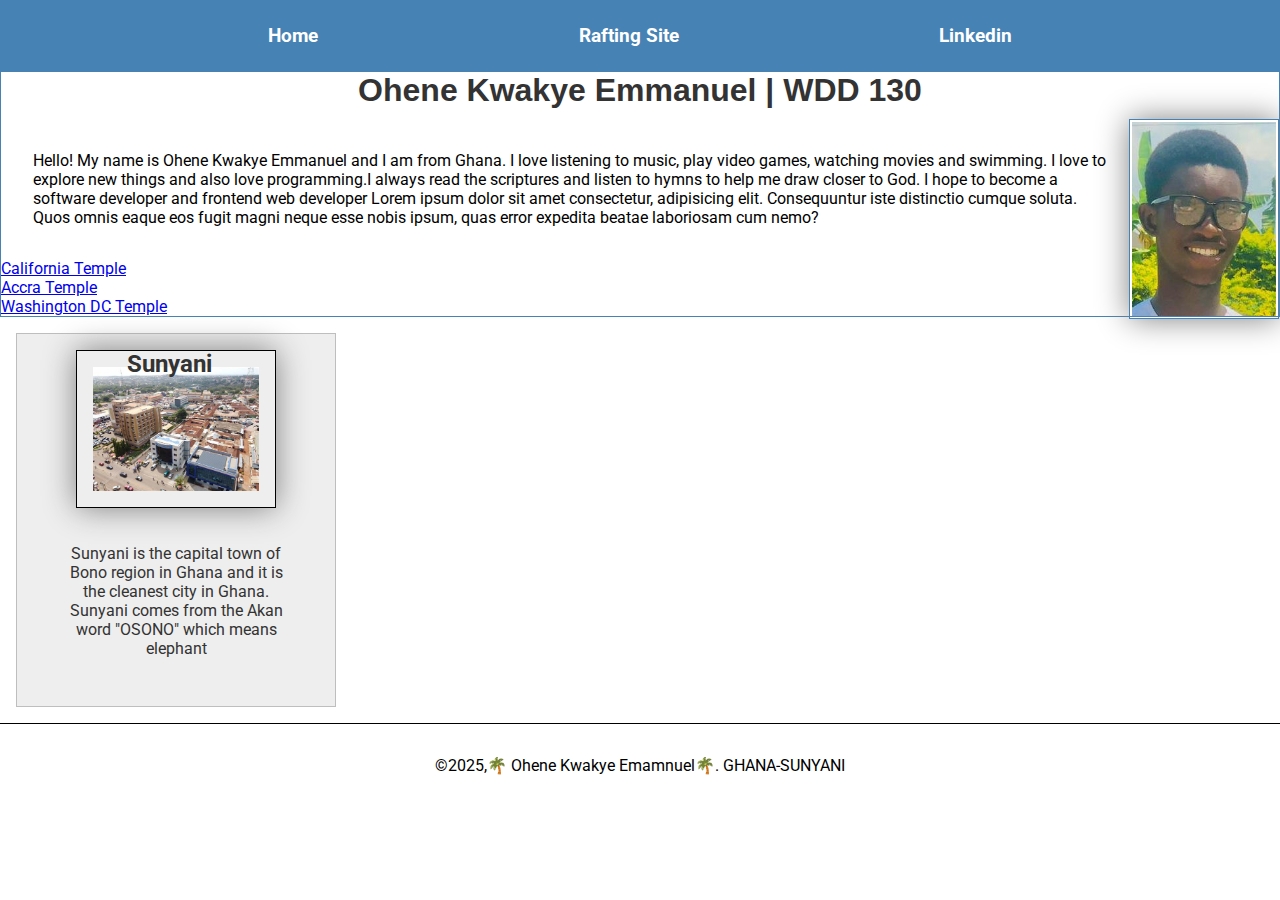
<file: index.html>
<!--28 Januay 2025-->
<!DOCTYPE html>
<html lang="en-US">
    <head>
        <meta charset="utf-8">
        <meta name="viewport" content="width=device-width,initial-scale=1.0">
        <title>Ohene Kwakye Emmanuel | WDD 130</title>
        <meta name="description" content="Ohene Emmanuel's BYU-Idaho WDD 130 Course home page ">
        <meta name="author" content="Ohene Kwakye Emamnuel">
        <link rel="stylesheet" href="styles/styles.css">
        <link rel="preconnect" href="https://fonts.googleapis.com">
        <link rel="preconnect" href="https://fonts.gstatic.com" crossorigin>
        <link href="https://fonts.googleapis.com/css2?family=Roboto:ital,wght@0,100..900;1,100..900&display=swap" rel="stylesheet">
    </head>
    <body>
        <header>
            <nav>
                <a href="#">Home</a>
                <a href="wwr/about.html">Rafting Site</a>
                <a href="https://www.linkedin.com/">Linkedin</a>
            </nav>
        </header>
        <main>
            <div class="grid">

            
                <h1>Ohene Kwakye Emmanuel | WDD 130</h1>
                <img src="images/profile1.jpg" alt="Hello my name is Ohene Kwakye Emmanuel" width="200">
                <p>Hello! My name is Ohene Kwakye Emmanuel and I am from Ghana. I love listening to music,
                play video games, watching  movies and swimming. 
            
                I love to explore new things and also love programming.I always read the scriptures and listen 
                to hymns to help me draw closer to God. 

                I hope to become a software developer and frontend web developer
            
                Lorem ipsum dolor sit amet consectetur, adipisicing elit. Consequuntur iste distinctio cumque soluta. Quos omnis eaque eos fugit magni neque esse nobis ipsum, quas error expedita beatae laboriosam cum nemo?
            </p> 
            </div>
            
            
        
        <ul class="box indent">
            <li><a href="https://newsroom.churchofjesuschrist.org/media/orig/Oakland-California-Temple1b.jpg" target="_blank">California Temple</a></li>
            <li><a href="https://www.churchofjesuschrist.org/imgs/7cf8e8b9e5a5a1f379d4e2c9bc2166f9c6007aca/full/640%2C/0/default" target="_blank">Accra Temple</a></li>
            <li><a href="https://churchofjesuschrist.org/imgs/9bbc2a18ee4b11eb90efeeeeac1e68824aabff60/full/640%2C/0/default" target="_blank">Washington DC Temple</a></li>
        </ul>
    
        
        </main>
        <div class="grid">
            <aside class="box">
                <h2>Sunyani</h2>
                <img src="images/sunyani.jpg" alt="Sunyani landscape">
                <p> Sunyani is the capital town of Bono region in Ghana and it is the cleanest city in Ghana.
                    Sunyani comes from the Akan word  "OSONO" which means elephant 
                </p>
        

               
            </aside>
        </div>    
        <footer>
            <p>&copy;2025,🌴 Ohene Kwakye Emamnuel🌴. GHANA-SUNYANI  </p>
            
        </footer>
    </body>
<!--28 January 2025 -->
</html>
</file>
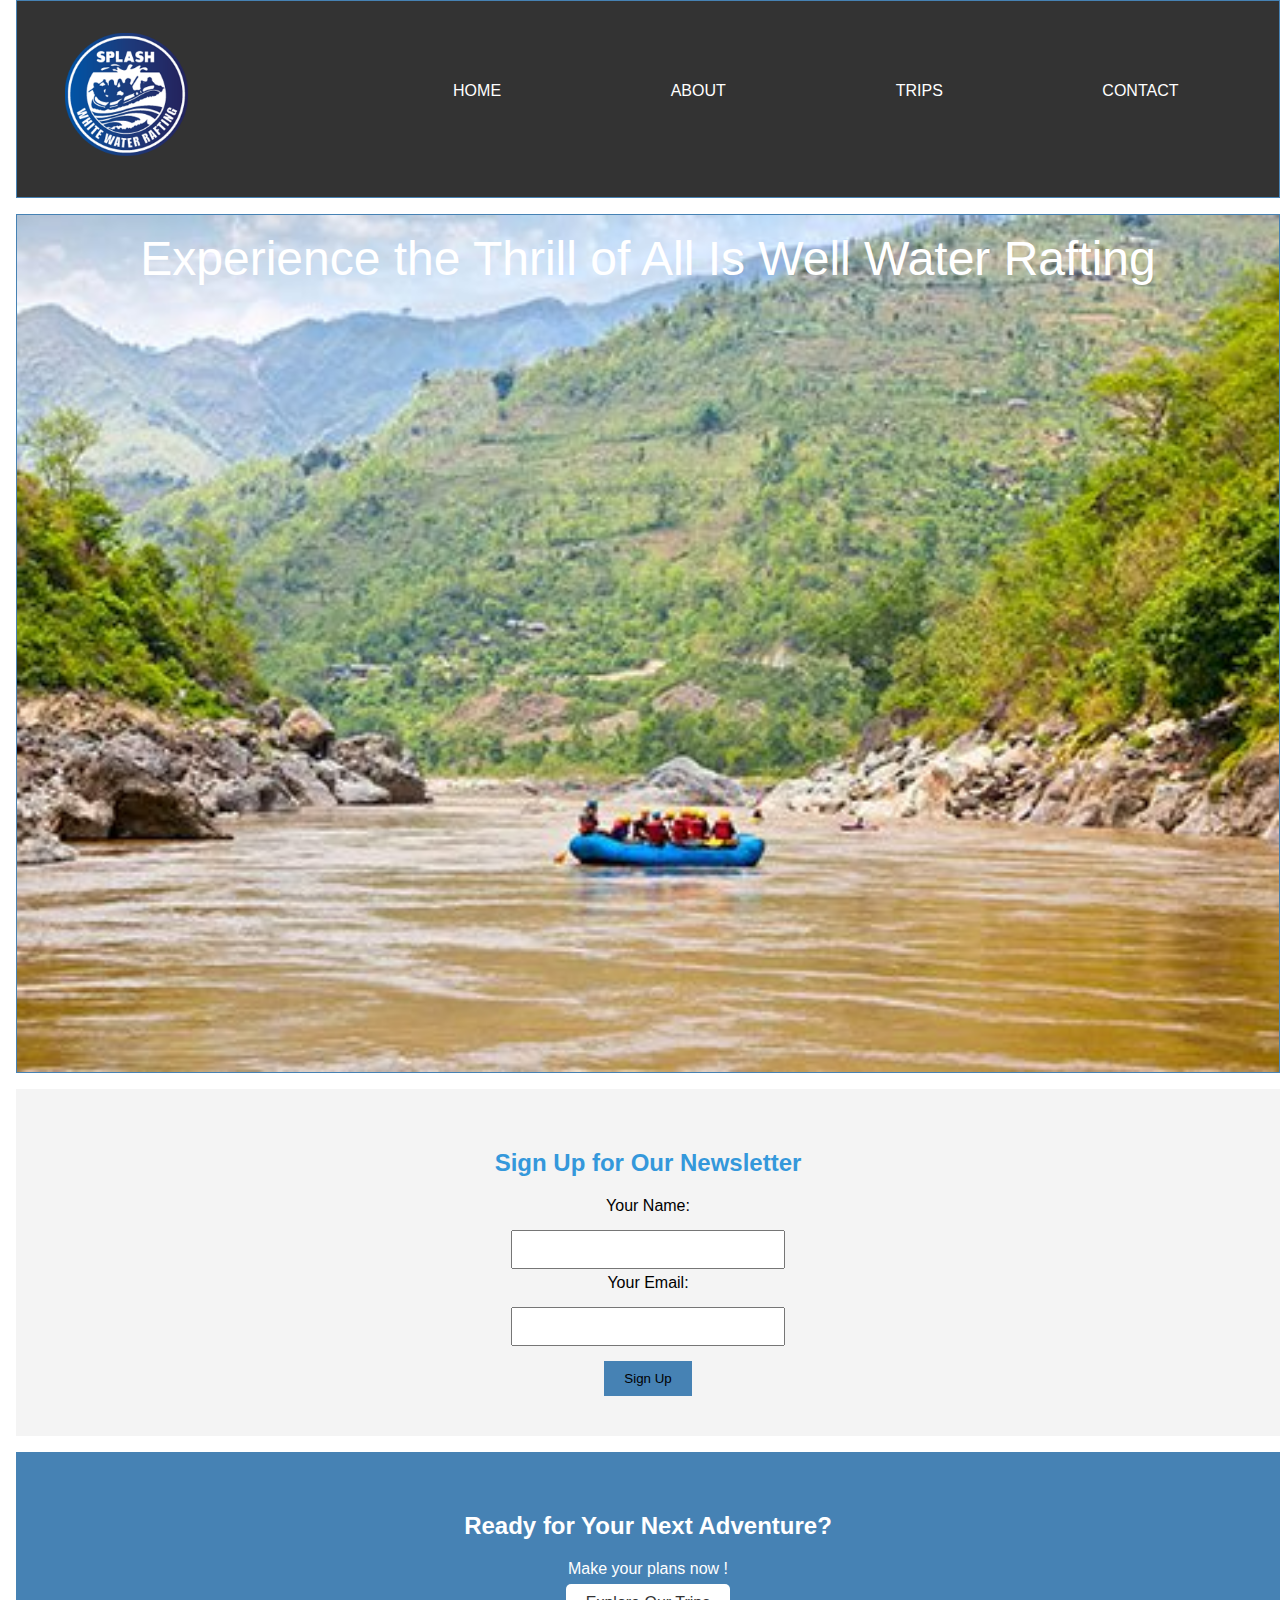
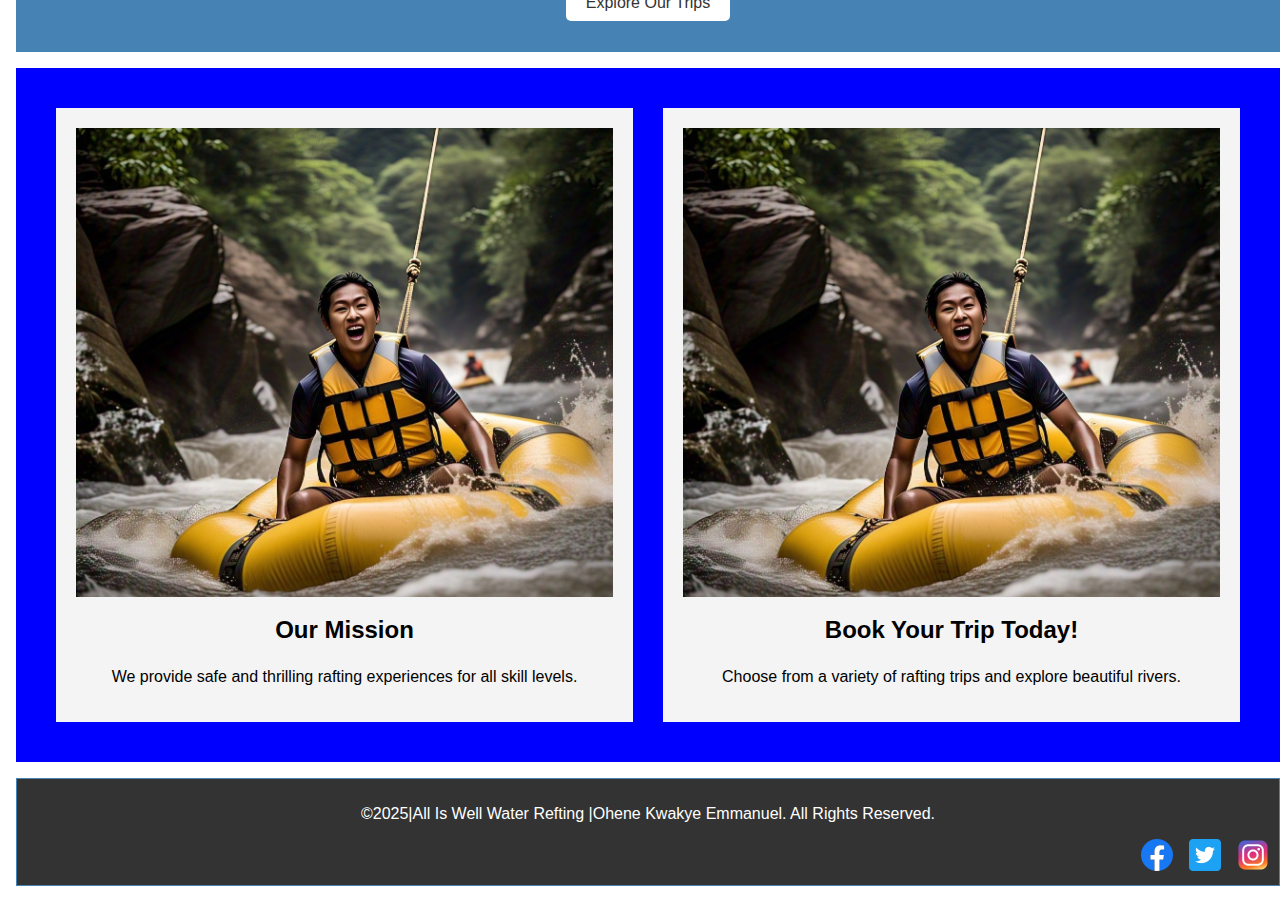
<file: wwr/index.html>
<!DOCTYPE html>
<!DOCTYPE html>
<html lang="en-US">
<head>
    <meta charset="UTF-8">
    <meta name="viewport" content="width=device-width, initial-scale=1.0">
    <title>All Is Well Water Rafting</title>
    <meta name="description" content="Ask any question or contact the manager for more">
    <meta name="author" content="Ohene Emmanuel Kwakye">
    <link rel="preconnect" href="https://fonts.googleapis.com">
    <link rel="preconnect" href="https://fonts.gstatic.com" crossorigin>
    <link href="https://fonts.googleapis.com/css2?family=Roboto:ital,wght@0,100..900;1,100..900&display=swap" rel="stylesheet">
    <link rel="stylesheet" href="styles/rafting.css">
</head>
<body>
    <header>
        <img src="images/water-splash.png" alt="logo">
        <nav>
            <a href="about.html">HOME</a> 
            <a href="about.html">ABOUT</a>
            <a href="trips.html">TRIPS</a>
            <a href="contact.html">CONTACT</a>
        </nav>

    </header>

    <!-- Hero Section with Full-Width Image and Heading -->
    <section class="hero">
        <img src="images/raft2.jpg" alt="White Water Rafting" class="hero-img">
        <div class="hero-text">
            <h1>Experience the Thrill of All Is Well Water Rafting</h1>
            
        </div>
    </section>

    <!-- Newsletter Signup Form -->
    <section class="newsletter">
        <h2>Sign Up for Our Newsletter</h2>
        <form action="#" method="post">
            <label for="name">Your Name:</label>
            <input type="text" id="name" name="name" required>
            <label for="email">Your Email:</label>
            <input type="email" id="email" name="email" required>
            <button type="submit">Sign Up</button>
        </form>
    </section>

    <!-- Call to Action -->
    <section class="cta">
        <h2>Ready for Your Next Adventure?</h2>
        <p>Make your plans now !</p>
        <a href="trips.html" class="cta-button">Explore Our Trips</a>
    </section>

    <!-- CSS Grid Layout for Additional Images and Content -->
    <section class="grid-layout">
        <div class="grid-item">
            <img src="images/raftEx1.jpg" alt="Rafting Adventure">
            <h3>Our Mission</h3>
            <p>We provide safe and thrilling rafting experiences for all skill levels.</p>
        </div>
        <div class="grid-item">
            <img src="images/raftEx1.jpg" alt="Rafting Experience">
            <h3>Book Your Trip Today!</h3>
            <p>Choose from a variety of rafting trips and explore beautiful rivers.</p>
        </div>
    </section>

    <footer>
        <p>&copy;2025|All Is Well Water Refting |Ohene Kwakye Emmanuel. All Rights Reserved. </p>

        <nav class="sociallinks">
            <a href=https://facebook.com>
                <img src="images/facebook-icon.png" alt="Facebook">
            </a>
            <a href="https://twiiter.com">
                <img src="images/twitter-icon.png" alt="Twitter">
            </a>
            <a href="https://instagram.com">
                <img src="images/istagram-icon.png" alt="Instagram">
            </a>
        </nav>
        
        
    </footer>
   
</body>
</html>
</file>
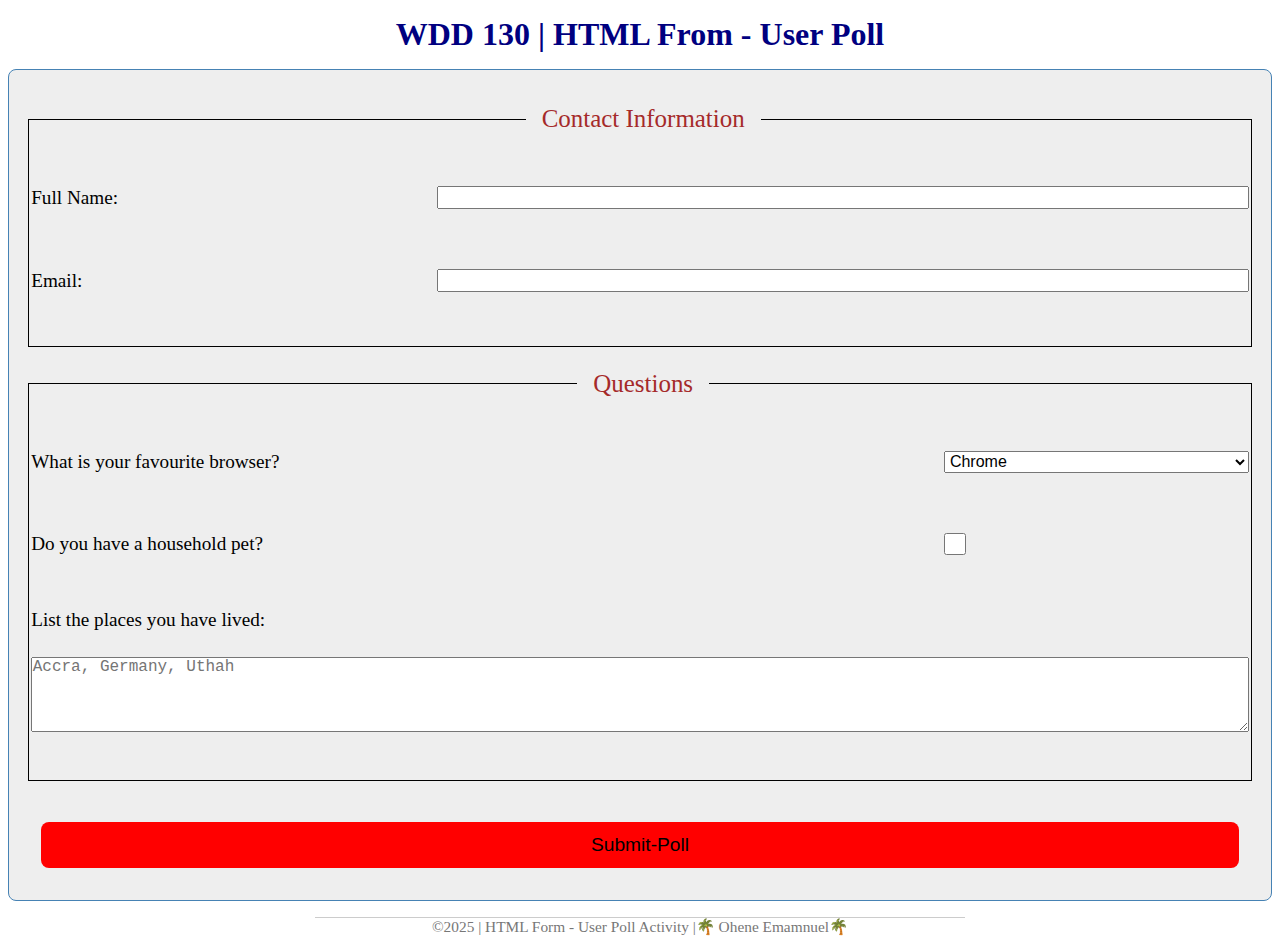
<file: week 05/poll-form.html>
<!DOCTYPE html>
<html lang="en">
<head>
    <meta charset="UTF-8">
    <meta name="viewport" content="width=device-width, initial-scale=1.0">
    <title>WDD 130 | HTML Form - User Poll</title>
    <meta name="author" content="Ohene Kwakye Emmanuel">
    <link rel="preconnect" href="https://fonts.googleapis.com">
    <link rel="preconnect" href="https://fonts.gstatic.com" crossorigin>
    <link href="https://fonts.googleapis.com/css2?family=Roboto:ital,wght@0,100..900;1,100..900&display=swap" rel="stylesheet">
    <link rel="stylesheet" href="styles/poll-form.css">
</head>
<body>
    <header>
        <h1>WDD 130 | HTML From - User Poll</h1>

    </header>
    <main>
        <form>
            <fieldset>
                <legend>Contact Information</legend><br>
                <div class="form-item">
                    <div class="form-item column2">
                        <label for="fullname">Full Name:</label>
                        <input type="text" id="fullname" name="fullname"><br><br>
                    </div>
                
                    <div class="form-item column2">
                        <label for="useremail">Email:</label>
                        <input type="email" id="useremail" name="useremail"><br><br>
                    </div>
                </div>
            </fieldset>
            <fieldset>
                <legend>Questions</legend><br>
                <div class="form-item">
                    <div class="form-item column1">
                        <label for="favourite browser">What is your favourite browser?</label>
                    
                        <select id="browser" name="browser">
                            <option value="chrome">Chrome</optio>
                            <option value="microsoft edge">microsoft edge</option>
                            <option value="mozilla firefox">moxilla firefox</option>
                            <option value="Safari">Safari</option>
                        </select><br><br>
                    </div>
                
                
                    <div class="form-item column1">
                        <label for="Hosuehold pet">Do you have a household pet?</label>
                        <input type="checkbox" id="pet" name="pet"><br><br>
                    </div>
                </div>
                <label for="feedback">List the places you have lived:</label><br>
                <textarea id="feeback" name="feedback" rows="4" placeholder="Accra, Germany, Uthah" ></textarea><br><br>
            </fieldset><br>
            <button type="submit">Submit-Poll</button>
        </form>


    </main>
    <footer>
        <p>&copy;2025 | HTML Form - User Poll Activity |🌴 Ohene Emamnuel🌴</p>


    </footer>
</body>
</html>
</file>
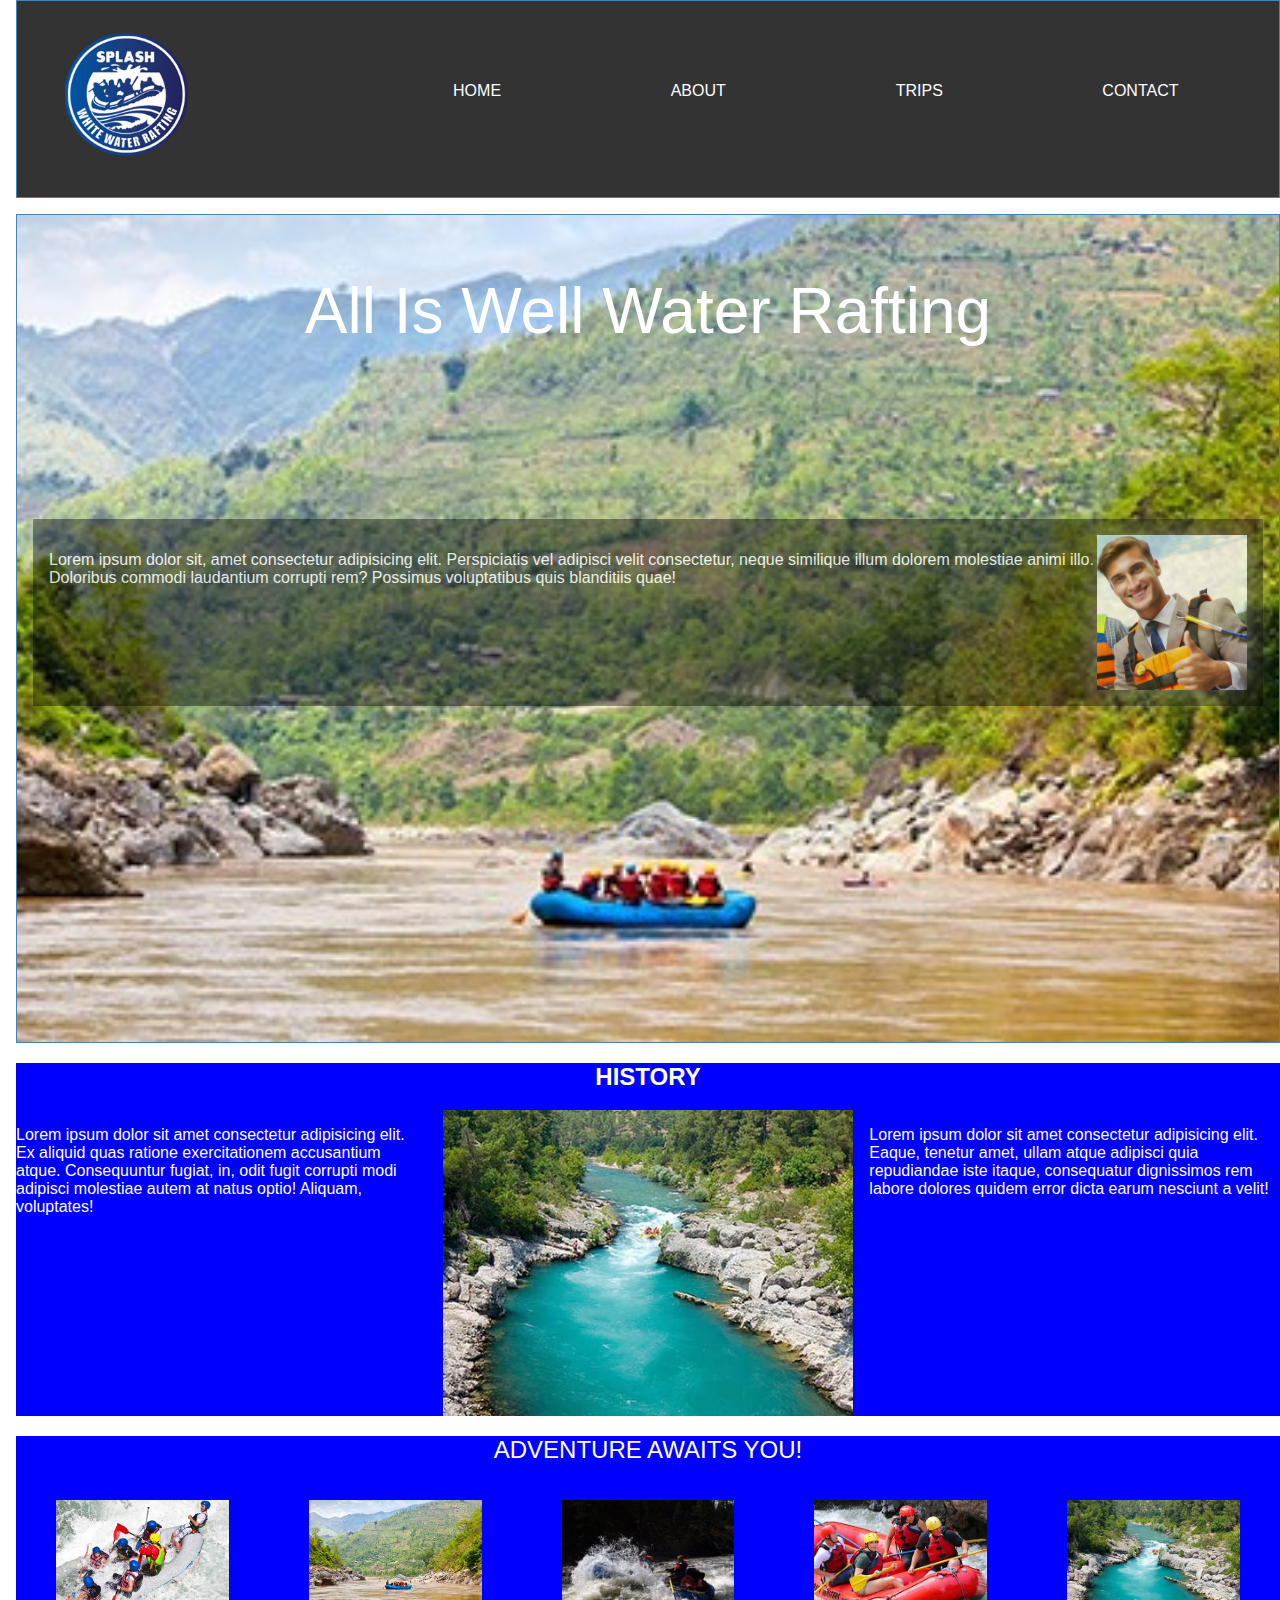
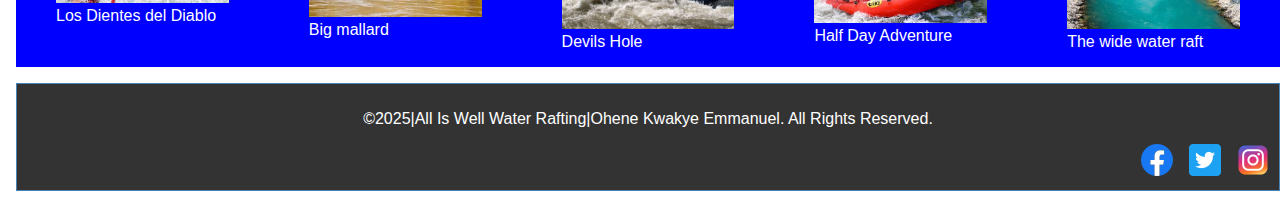
<file: wwr/about.html>
<!DOCTYPE html>
<html lang="en-US">
<head>
    <meta charset="UTF-8">
    <meta name="viewport" content="width=device-width, initial-scale=1.0">
    <title>Water Rafting Site Review</title>
    <meta name="author" content="Ohene Emmanuel Kwakye">
    <link rel="preconnect" href="https://fonts.googleapis.com">
    <link rel="preconnect" href="https://fonts.gstatic.com" crossorigin>
    <link href="https://fonts.googleapis.com/css2?family=Roboto:ital,wght@0,100..900;1,100..900&display=swap" rel="stylesheet">
    <link rel="stylesheet" href="styles/rafting.css">
</head>
<body>
    <header>
        <img src="images/water-splash.png" alt="logo">
        <nav>
            <a href="index.html">HOME</a> 
            <a href="about.html">ABOUT</a>
            <a href="trips.html">TRIPS</a>
            <a href="contact.html">CONTACT</a>
        </nav>

    </header>
    <main>
        <div class="hero">
            <img src="images/back-1.jpg" alt="background image">
            <h1>All Is Well Water Rafting</h1>
            <article>
                
                <img src="images/cleint-happty.jpg" alt="happy cleint" width="200">
                <p>Lorem ipsum dolor sit, amet consectetur adipisicing elit. Perspiciatis vel adipisci velit consectetur, neque similique illum dolorem molestiae animi illo. Doloribus commodi laudantium corrupti rem? Possimus voluptatibus quis blanditiis quae!</p>
            </article>
        </div>
        
        <section class="history">
            <h2>HISTORY</h2>
            <div class="content">
                <p>Lorem ipsum dolor sit amet consectetur adipisicing elit. Ex aliquid quas ratione exercitationem accusantium atque. Consequuntur fugiat, in, odit fugit corrupti modi adipisci molestiae autem at natus optio! Aliquam, voluptates!</p>
                
                <img src="images/raft5.jpg" alt="rafting experience">
                <p>Lorem ipsum dolor sit amet consectetur adipisicing elit. Eaque, tenetur amet, ullam atque adipisci quia repudiandae iste itaque, consequatur dignissimos rem labore dolores quidem error dicta earum nesciunt a velit!</p>
                
            </div>
        </section>
        
        <section class="adventures">
            <h2>ADVENTURE AWAITS YOU!</h2>
            <div class="adventure-gallery">
                <figure>
                    <img src="images/raft1.jpg" alt="rafting 1">
                    <figcaption>Los Dientes del Diablo</figcaption>
                </figure>
                
                <figure>
                    <img src="images/raft2.jpg" alt="rafting 2">
                    <figcaption>Big mallard</figcaption>
                </figure>
            
                <figure>
                    <img src="images/raft3.jpg" alt="rafting 3">
                    <figcaption>Devils Hole</figcaption>
                </figure>
            
                <figure>
                    <img src="images/raft4.jpg" alt="rafting 4">
                    <figcaption>Half Day Adventure</figcaption>
                </figure>
                
                <figure>
                    <img src="images/raft5.jpg" alt="rafting 5">
                    <figcaption>The wide water raft</figcaption>
                </figure>
            </div>
            
        </section>
    
    </main>
    
    <footer>
        <p>&copy;2025|All Is Well Water Rafting|Ohene Kwakye Emmanuel. All Rights Reserved. </p>

        <nav class="sociallinks">
            <a href="https://facebook.com">
                <img src="images/facebook-icon.png" alt="Facebook">
            </a>
            <a href="https://twiiter.com">
                <img src="images/twitter-icon.png" alt="Twitter">
            </a>
            <a href="https://instagram.com">
                <img src="images/istagram-icon.png" alt="Instagram">
            </a>
        

    </footer>
</body>
</html>
</file>
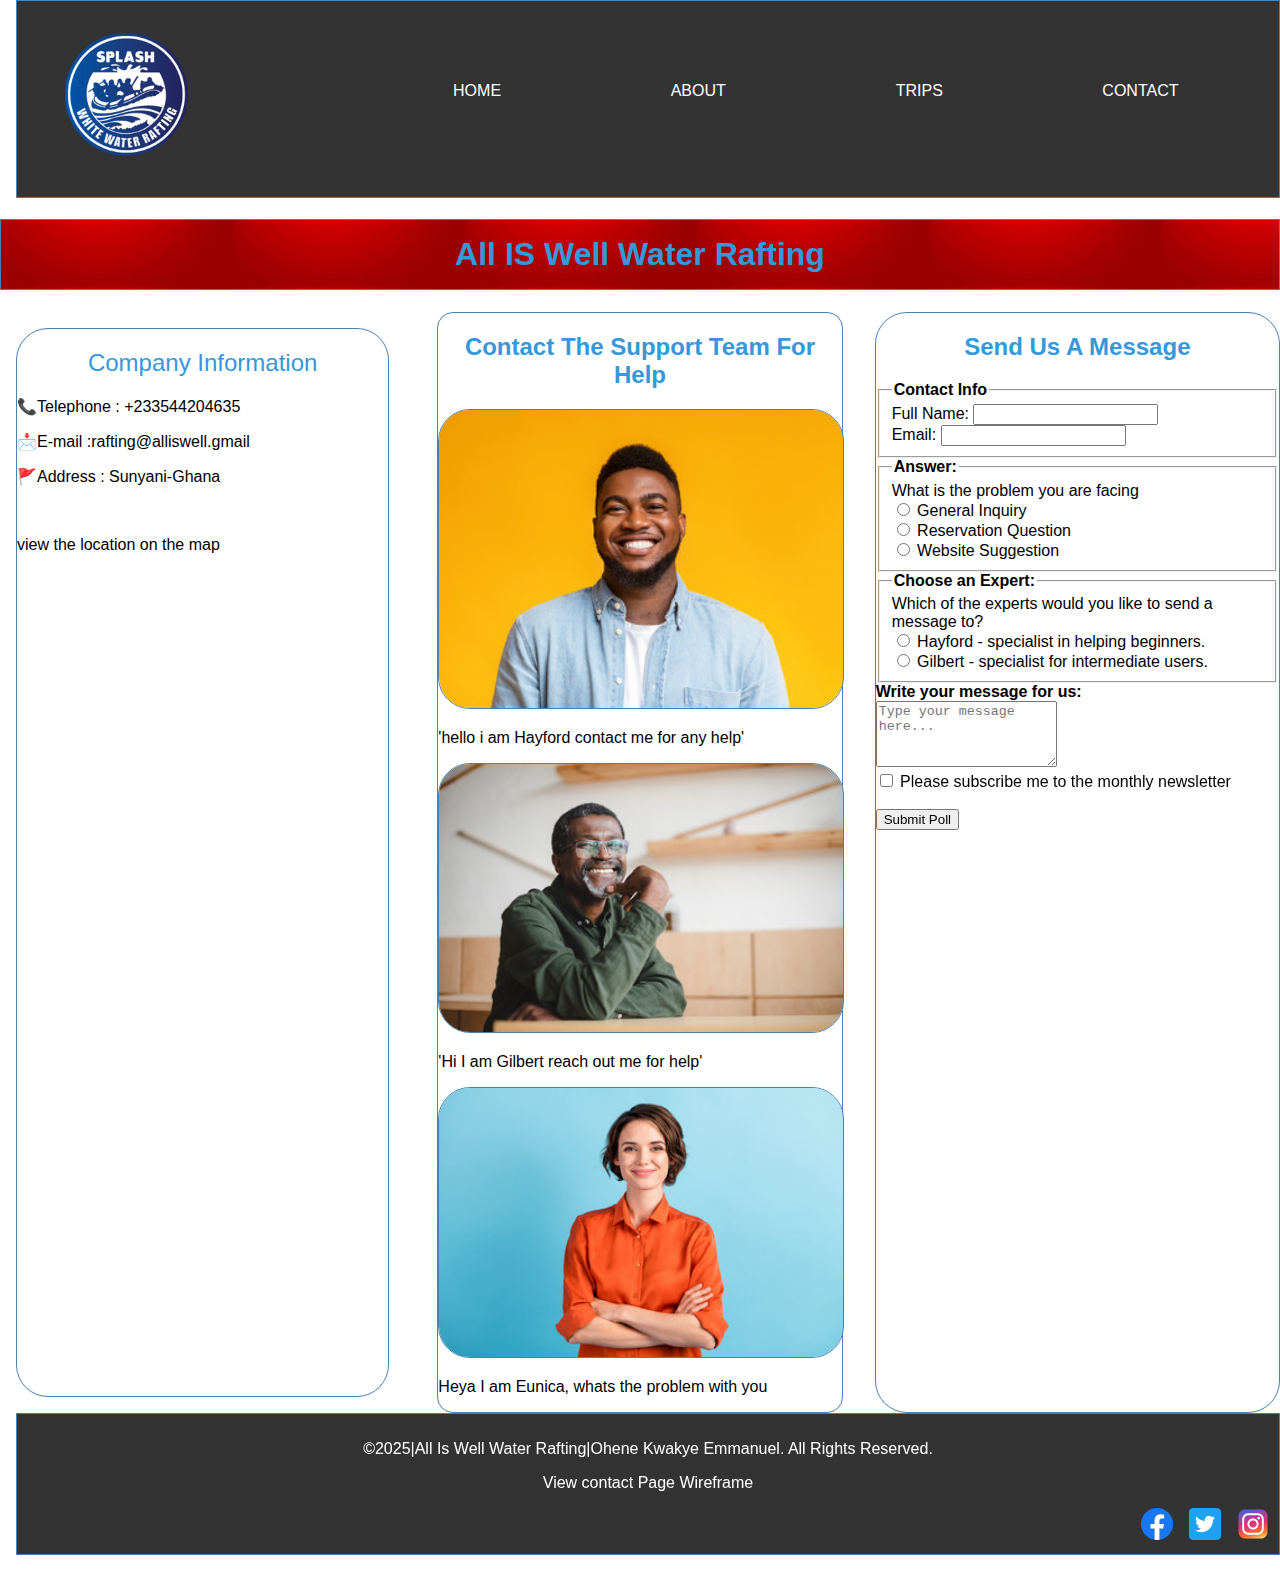
<file: wwr/contact.html>
<!DOCTYPE html>
<html lang="en-US">
<head>
    <meta charset="UTF-8">
    <meta name="viewport" content="width=device-width, initial-scale=1.0">
    <title>All Is Well Water Rafting</title>
    <meta name="description" content="Ask any question or contact the manager for more">
    <meta name="author" content="Ohene Emmanuel Kwakye">
    <link rel="preconnect" href="https://fonts.googleapis.com">
    <link rel="preconnect" href="https://fonts.gstatic.com" crossorigin>
    <link href="https://fonts.googleapis.com/css2?family=Roboto:ital,wght@0,100..900;1,100..900&display=swap" rel="stylesheet">
    <link rel="stylesheet" href="styles/rafting.css">
</head>
<body>
    <header>
        <img src="images/water-splash.png" alt="logo">
        <nav>
            <a href="index.html">HOME</a> 
            <a href="about.html">ABOUT</a>
            <a href="trips.html">TRIPS</a>
            <a href="contact.html">CONTACT</a>
        </nav>

    </header>
    <main>
        <div class="hero-container">
            
            <h1>All IS Well Water Rafting</h1>

        </div>


        
        
        
        <div class="container-content">
            
            <div class="bottom-section">
                <div class="box1-contact-info">
                    <h2>Company  Information</h2>
                    <p>📞Telephone : +233544204635</p>
                    <p>📩E-mail :rafting@alliswell.gmail</p>
                    <p>🚩Address : Sunyani-Ghana </p>
                    <br>
                    <p> view the location on the map</p>
                    <iframe src="https://www.google.com/maps/embed?pb=!1m18!1m12!1m3!1d63314.25962210935!2d-2.3548951248564123!3d7.33803265424719!2m3!1f0!2f0!3f0!3m2!1i1024!2i768!4f13.1!3m3!1m2!1s0xfdacf2948671391%3A0xb6cac72b91017af!2sSunyani!5e0!3m2!1sen!2sgh!4v1739042100156!5m2!1sen!2sgh"  allowfullscreen="" loading="lazy" referrerpolicy="no-referrer-when-downgrade"></iframe>

                </div>
            </div>

            <div class="box2-support-team">
                <h2>Contact The Support Team For Help</h2>
                <img src="images/manager1.jpg" alt="Hayford">
                <p>'hello i am Hayford contact me for any help'</p>
                <img src="images/manager2.jpg" alt="Gilbert">
                <p>'Hi I am Gilbert reach out me for help'</p>
                <img src="images/manager5.jpg" alt="Eunica">
                <p>Heya I am Eunica, whats the problem with you</p>

            </div>

            <div class="box3-send-message-us">
                <h2>Send Us A Message</h2>
                <form>
                    <fieldset>
                        <legend><strong>Contact Info</strong></legend>
                        <div class="form-item">
                            <label for="fullname">Full Name:</label>
                            <input type="text" id="fullname" name="fullname"><br>
                        </div>
                        <div class="form-item">
                            <label for="useremail">Email:</label>
                            <input type="email" id="useremail" name="useremail">

                        </div>

                    </fieldset>
                    <fieldset>
                        <legend><strong>Answer:</strong></legend>
                        <label>What is the problem you are facing </label>
                        <div>
                            <input type="radio" id="general" name="contact_reason" value="General Inquiry">
                            <label for="general">General Inquiry</label>
                        </div>
                        <div>
                            <input type="radio" id="reservation" name="contact_reason" value="Reservation Question">
                            <label for="reservation">Reservation Question</label>
                        </div>
                        <div>
                            <input type="radio" id="suggestion" name="contact_reason" value="Website Suggestion">
                            <label for="suggestion">Website Suggestion</label>
                        </div>
                    </fieldset>
                    <fieldset>
                        <legend><strong>Choose an Expert:</strong></legend>
                        <label>Which of the experts would you like to send a message to?</label>
                        <div>
                            <input type="radio" id="Hayford" name="expert_contact" value="Hayford">
                            <label for="Hayford">Hayford - specialist in helping beginners.</label>
                        </div>
                        <div>
                            <input type="radio" id="Gilbert" name="expert_contact" value="Cindy">
                            <label for="Gilbert">Gilbert - specialist for intermediate users.</label>
                        </div>
                        
                    </fieldset>
                    <div class="write_message">
                        <label for="feedback"><strong>Write your message for us:</strong></label>
                        <br>
                        <textarea id="feedback" name="feedback" rows="4" placeholder="Type your message here..."></textarea>
                    </div>
                    <div class="newsletter_option">
                        <input type="checkbox" id="subscribe" name="subscribe">
                        <label for="subscribe"> Please subscribe me to the monthly newsletter</label>
                    </div>
                    <br>
                    <button type="submit">Submit Poll</button><br><br>

                    
                
                    
                </form>
        </div>
    </main>
    
    <footer>
        <p>&copy;2025|All Is Well Water Rafting|Ohene Kwakye Emmanuel. All Rights Reserved. </p>
        <p><a href="images/contact wireframe.jpg" target="_blank">View contact Page Wireframe</a></p>


        <nav class="sociallinks">
            <a href=https://facebook.com>
                <img src="images/facebook-icon.png" alt="Facebook">
            </a>
            <a href="https://twiiter.com">
                <img src="images/twitter-icon.png" alt="Twitter">
            </a>
            <a href="https://instagram.com">
                <img src="images/istagram-icon.png" alt="Instagram">
            </a>
        </nav>
        
        
    </footer>
</body>
</html>
</file>
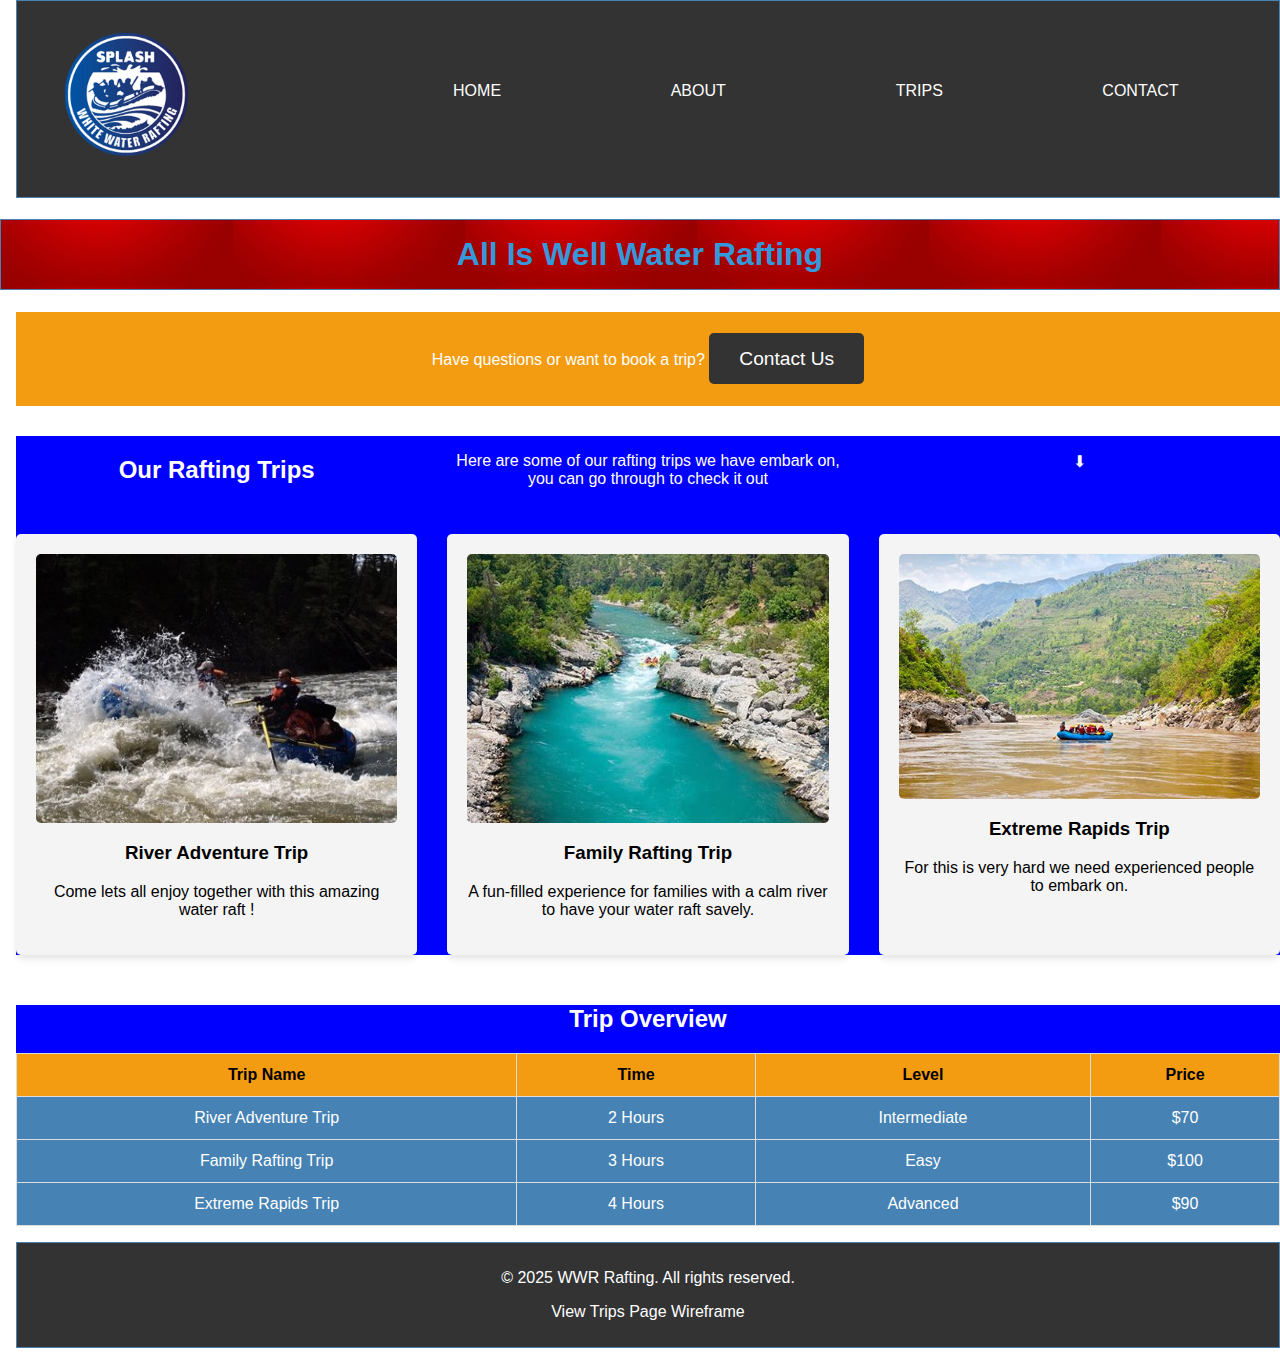
<file: wwr/trips.html>
<!DOCTYPE html>
<!DOCTYPE html>
<html lang="en-US">
<head>
    <meta charset="UTF-8">
    <meta name="viewport" content="width=device-width, initial-scale=1.0">
    <title>All Is Well Water Rafting</title>
    <meta name="description" content="Ask any question or contact the manager for more">
    <meta name="author" content="Ohene Emmanuel Kwakye">
    <link rel="preconnect" href="https://fonts.googleapis.com">
    <link rel="preconnect" href="https://fonts.gstatic.com" crossorigin>
    <link href="https://fonts.googleapis.com/css2?family=Roboto:ital,wght@0,100..900;1,100..900&display=swap" rel="stylesheet">
    <link rel="stylesheet" href="styles/rafting.css">
</head>
<body>
    <header>
        <img src="images/water-splash.png" alt="logo">
        <nav>
            <a href="index.html">HOME</a> 
            <a href="about.html">ABOUT</a>
            <a href="trips.html">TRIPS</a>
            <a href="contact.html">CONTACT</a>
        </nav>

    </header>

    <!-- Main Content Section -->
    <main>
        <div class="hero-container">
            <h1>All Is Well Water Rafting </h1>
        </div>
        <!-- Call to Action to Contact Us -->
        <section class="cta-contact">
            <p>Have questions or want to book a trip? <a href="contact.html" class="btn-cta">Contact Us</a></p>
        </section>

        <!-- Trip Descriptions -->
        <section class="trip-descriptions">
            <h2>Our Rafting Trips</h2>
            <p>Here are some of our rafting trips we have embark on, you can go through to check it out  </p>
            <p>⬇</p>
            
            <div class="trip-card">
                <img src="images/raft3.jpg" alt="River Adventure Trip">
                <h3>River Adventure Trip</h3>
                <p>Come lets all enjoy together with this amazing water raft !</p>
            </div>
            <div class="trip-card">
                <img src="images/raft5.jpg" alt="Family Rafting Trip">
                <h3>Family Rafting Trip</h3>
                <p>A fun-filled experience for families with a calm river to have your water raft savely.</p>
            </div>
            <div class="trip-card">
                <img src="images/raft2.jpg" alt="Extreme Rapids Trip">
                <h3>Extreme Rapids Trip</h3>
                <p>For this is very hard we need experienced people to embark on.</p>
            </div>
        </section>

        <!-- Trip Information Table -->
        <section class="trip-table">
            <h2>Trip Overview</h2>
            <table>
                <thead>
                    <tr>
                        <th>Trip Name</th>
                        <th>Time</th>
                        <th>Level</th>
                        <th>Price</th>
                    </tr>
                </thead>
                <tbody>
                    <tr>
                        <td>River Adventure Trip</td>
                        <td>2 Hours</td>
                        <td>Intermediate</td>
                        <td>$70</td>
                    </tr>
                    <tr>
                        <td>Family Rafting Trip</td>
                        <td>3 Hours</td>
                        <td>Easy</td>
                        <td>$100</td>
                    </tr>
                    <tr>
                        <td>Extreme Rapids Trip</td>
                        <td>4 Hours</td>
                        <td>Advanced</td>
                        <td>$90</td>
                    </tr>
                </tbody>
            </table>
        </section>

        <!-- Wireframe Image Link in Footer -->
        <footer>
            <p>&copy; 2025 WWR Rafting. All rights reserved.</p>
            
            <p><a href="images/trips wireframe.jpg" target="_blank">View Trips Page Wireframe</a></p>
        </footer>
    </main>
</body>
</html>
</file>
<file: styles/styles.css>
:root {
    --heading-background-colour: #f06;
    --heading-text-colour: #333;
    --heading-font: 'Montserat', Helvetica, sans-serifa;
    --padding: 1rem;
    --border: 1px solid rgb(0 0 0 / 0.1);
}

* {
    margin: 0;
    padding: 0;
    box-sizing: border-box;
}
body {
    font-size: 16px;
    font-family: 'Roboto', Arial,  sans-serif;
}

nav {
    background-color: steelblue;
    padding: 1rem;
    display: flex;
    justify-content: space-evenly;
    text-align: center;
    unicode-bidi: isolate-override;
}

nav a {
    color: white;
    display: block;
    padding: 0.5rem;
    text-decoration: none;
    font-size: 1.2rem;
    font-weight: 700;
    color: white;
    unicode-bidi: isolate;


}

h1 {
    
    font-family: var(--heading-font);
    
    
    color: var(--heading-text-colour);
    border-bottom: 2px;
    padding-bottom: 10px;
    text-align: center;
}

img {
    width: 150px;
    height: auto;
    border: 1px solid rgba(0,0,0.1);
    padding: var(--padding);
    box-shadow: 0 0 30px gray;
}

p {
    padding: var(--padding);
    margin :1rem
}




aside {
    width: 20rem;
    margin: 1rem;
    border: 1px solid rgba(0 , 0 , 0, 0.2);
    padding: var(--padding);
    background-color: #eee;
    color: var(--heading-text-colour);
    text-align: center;
    position: relative;
    
}

aside img {
    width: 200px;
    height: auto;
    
}
main img {
    width: 150px;
    height: auto;
    border: 1px solid steelblue;
    padding: 2px;
    box-shadow: 0 0 30px grey;
    float: right;
    margin: 0 0 1rem 1rem;
    
}
footer {
    margin-top: 15px;
    border-top: 1px solid #000;
    text-align: center;
}
aside h2 {
    position: absolute;
    
    left:110px;

}
main {
    border: 1px solid steelblue;
}

/* Class selector */
.box-indent{
    margin: 2rem;
    border: 1px solid rgba(0,0,0,.1);
    padding: 1rem;
    background-color: #eee;
    color: #000;
    
}









aside {
    width: 20rem;
    position: relative;
    grid-row: 1;
    grid-column: 1;
    
    
    
    
}
</file>
<file: wwr/styles/rafting.css>
/* Define CSS variables */
:root {
    --primary-color: #3498db; /* Replace with your chosen primary color */
    --secondary-color: #2ecc71; /* Replace with your chosen secondary color */
    --font-color: #333; /* Replace with your chosen font color */
  }
  
  /* Style headings and paragraphs */
  h1, h2 {
    color: var(--primary-color);
    font-family: 'Roboto' sans-serif; /* Replace with your chosen font */
    
  }
  
  

  
  /* Remove underlines from social media image links */
  a {
    text-decoration: none;
    color: white;
  }
  
  /* Style the hero container */
  .hero {
    position: relative;
    border: 1px solid steelblue;
    margin: 0 0 1rem 1rem;
    height: auto;
  
    
    
    z-index: 1;
  }
  .hero img {
    display: block;
    
    width: 100%;
    height: auto;
    
  }

  
  
  
  .hero h1 {
    position: absolute;
    top: 1rem;
    left: 0;
    right: 0;
    text-align: center;
    
    
    
    
    font-size: 4rem;
    font-weight: 500;
    
    color: white;
     
    
    
    
  
    
    
  }
  img {
    width: 100%;
  }
  
  .hero article {
    position: absolute;
     /* Adjust as needed */
    right: 1rem; /* Adjust as needed */
    background-color: rgba(0, 0, 0, 0.5); /* Adjust as needed */
    color: white; /* Adjust as needed */
    padding: 1rem; /* Adjust as needed */
    background: rgba(0, 0, 0, 0.5);
    margin:0 0 1rem 1rem;
    opacity: 0.8;
    top: 19rem;
    
    
    
    
}
header, main, footer {
  max-width: 1300px;
  margin: 0 auto;
}

.hero article img {
    
    
  width: 150px;
  height: auto;
  
  
  box-shadow: 0 0 30px grey;
  top: 2rem;
  float: right;

  
  
  
  }
  
    
.hero article p {
  
  color: white;
  
  
  
    
}

header {
	margin: 1rem auto;
	display: grid;
	grid-template-columns: 1fr 3fr;
	align-items: center;
	border-bottom: 1px solid #ccc;
	padding: 1rem;
  background: slategray;
  justify-content: space-evenly;
  color: white;
  border: 1px solid steelblue;
  color: black;
  margin: 0 0 1rem 1rem;
  
}

header img {
	margin: 0 0.25rem 0 1rem;
	width: 140px;
	height: auto;
  
  margin: 0 0 1rem 1rem;
  grid-column: 1;
  
  
  
}



header nav {
	display: grid;
  grid-template-columns: repeat(4, 1fr);
  gap: 1rem;
  
	 
	padding: 1rem;
	font-family: Arial, sans-serif;
  justify-content: space-around;
  
  text-align: center;
  margin: 0 0 1rem 1rem;
  
  
  color: black;
  unicode-bidi: isolate;
  
  
}
section {
  
  background-color: blue;
  margin: 0 0 1rem 1rem;
  color: white;

}

  


.history h2 {
  
  text-align: center;
  color: white;
}
.content {
  display: grid;
  grid-template-columns: repeat(3, 1fr);
  gap: 1rem;
  
}
.adventure-gallery {
  display: grid;
  grid-template-columns: repeat(5, 1fr);
}
.adventures h2 {
  text-align: center;
  color: white;
  font-weight: 200;
}




  


footer  {
  
  border: 1px solid steelblue;
  
  margin: 0 0 1rem 1rem;
  background-color: blue;

  
  

}

footer p {
  justify-content: center;
  top: 0;
  left: 0;
  display: flex;
  color: white;
  
  
}

.sociallinks {
  justify-content: end;
  
  gap: 1rem;
  display: flex;
  
  


}
.container-content {
  display: grid;
  grid-template-columns: repeat(3, 1fr);
  gap: 2rem;
}
.bottom-section {
  border: 1px solid steelblue;
  border-radius: 2rem;
  margin: 1rem;
  
}
.box1-contact-info h2 {
  text-align: center;
  font-weight: 500;
}

  

.box1-contact-info iframe {
  width: 100%;
  height: 450px;
  border: 0;

}
.box2-support-team {
  border: 0.5px solid steelblue;
  border-radius: 1rem;
  
}
.box2-support-team img {
  border: .2px solid steelblue;
  border-radius: 2rem;
}
.box2-support-team h2 {
  text-align: center;
}
.box3-send-message-us {
  border: 1px solid steelblue;
  border-radius: 2rem;
}
.box3-send-message-us h2 {
  text-align: center;
}


.hero-container h1 {
  
  
  left: 0;
  right: 0;
  text-align: center;
  border: 1px solid steelblue;
  padding: 1rem;
  background-image: url(../images/contactimg.jpg);
}
.wireframe {
  color: black;
  background-color: #3498db;
}
/* Call to Action for Contact Us */
.cta-contact {
  text-align: center;
  background-color: #f39c12;
  padding: 20px;
  margin-bottom: 30px;
}

.cta-contact .btn-cta {
  background-color: #333;
  color: white;
  padding: 15px 30px;
  text-decoration: none;
  font-size: 1.2em;
  border-radius: 5px;
}

.cta-contact .btn-cta:hover {
  background-color: #555
}

/* Trip Descriptions Section */
.trip-descriptions {
  display: grid;
  grid-template-columns: 1fr 1fr 1fr;
  gap: 30px;
  margin-bottom: 40px;
  text-align: center;
}
.trip-descriptions h2 {
  text-align: center;
  color: white;
}

.trip-card {
  background-color: #f4f4f4;
  padding: 20px;
  border-radius: 5px;
  box-shadow: 0px 4px 6px rgba(0, 0, 0, 0.1);
}

.trip-card img {
  width: 100%;
  height: auto;
  border-radius: 5px;
}

.trip-card h3 {
  margin-top: 15px;
  color: black;
}
.trip-card p {
  color: black;
}

/* Trip Information Table */
.trip-table {
  margin-top: 50px;
  text-align: center;
}

.trip-table table {
  width: 100%;
  border-collapse: collapse;
  margin-top: 20px;
}

.trip-table th, .trip-table td {
  padding: 12px;
  border: 1px solid #ddd;
}

.trip-table th {
  background-color: #f39c12;
  color: black;
}

.trip-table td {
  background-color: steelblue;
}
.trip-table h2 {
  color: white;
}

/* General Page Styles */
body {
  font-family: Arial, sans-serif;
  margin: 0;
  padding: 0;
  box-sizing: border-box;
}

header {
  background-color: #333;
  color: white;
  padding: 20px;
  text-align: center;
}

nav ul {
  list-style: none;
  padding: 0;
}

nav ul li {
  display: inline;
  margin: 0 15px;
}

nav ul li a {
  color: white;
  text-decoration: none;
}

footer {
  background-color: #333;
  color: white;
  padding: 10px;
  text-align: center;
}





.hero-text h1 {
  font-size: 3rem;
  margin: 0;
}

.hero-text p {
  font-size: 1.5rem;
}

/* Newsletter Signup */
.newsletter {
  background-color: #f4f4f4;
  padding: 40px;
  text-align: center;
}

.newsletter h2 {
  margin-bottom: 20px;
}

.newsletter form {
  display: flex;
  flex-direction: column;
  align-items: center;
}

.newsletter label {
  margin-bottom: 10px;
  color: black;
}

.newsletter input {
  padding: 10px;
  margin: 5px;
  width: 250px;
  max-width: 90%;
}

.newsletter button {
  padding: 10px 20px;
  background-color: steelblue;
  color: black;
  border: none;
  cursor: pointer;
  margin-top: 10px;
}

.newsletter button:hover {
  background-color: steelblue;
}

/* Call to Action Section */
.cta {
  text-align: center;
  background-color: steelblue;
  color: white;
  padding: 40px;
}

.cta h2 {
  margin-bottom: 20px;
  color: white;
}

.cta-button {
  background-color: #fff;
  color: #333;
  padding: 10px 20px;
  text-decoration: none;
  border-radius: 5px;
}

.cta-button:hover {
  background-color: #e2e2e2;
}

/* Grid Layout */
.grid-layout {
  display: grid;
  grid-template-columns: repeat(2, 1fr);
  gap: 30px;
  padding: 40px;
}

.grid-item {
  background-color: #f4f4f4;
  padding: 20px;
  text-align: center;
}

.grid-item img {
  width: 100%;
  height: auto;
}

.grid-item h3 {
  margin-top: 15px;
  font-size: 1.5rem;
  color: black;
}

.grid-item p {
  font-size: 1rem;
  color: black;
}
</file>
<file: week 05/styles/poll-form.css>
.root {
    --font-family: 'Roboto', serif;
}

* {
    margin: 0;
    padding: 0;
    box-sizing: border-box;
}

body {
    font: var(--font-family);
    color: black;
    background-color: #fff;
    font-size: 1.2rem;
}

header {
    margin: 0 auto;
    width: 650px;

}

h1 {
    margin: 1rem;
    font-size: 2rem;
    color: navy;
    text-align: center;
}

form {
    margin: 0.5rem;
    padding: 1rem;
    border: 1px solid steelblue;
    border-radius: 0.5rem;
    background-color: #eee;
    display: grid;
}

fieldset {
    display: grid;
    gap: 2px;
    margin: .2rem;
    padding: 2px;
    border: 1px solid;

}

legend {
    padding: 1rem;
    text-align: center;
    color: brown;
    margin: .2rem;
    font-size: 1.3em;

}

label {
    text-align: left;
    padding-right: 1rem;
}

input, select, textarea {
    padding: 0.5px;
    font-size: 1rem;
}

input[type='checkbox'] {
    width: 22px;
    height: 22px;
    vertical-align: bottom;
}

button {
    margin: 1rem;
    background-color: red;
    color: black;
    border: none;
    border-radius: .5rem;
    padding: .75rem;
    font-size: 1.2rem;

}

button:hover {
    background-color: green;
}

footer {
    margin: 1rem auto 0;
    width: 650px;
    text-align: center;
    font-size: 0.8em;
    color: #777;
    border-top: 1px solid #ccc;
}

.form-item {
    display: grid;
    align-items: center;
}
.form-item .column1 {
    grid-template-columns: 3fr 1fr;
    margin: 0.5rem 0;
    
    
}

.column2 {
    grid-template-columns: 1fr 2fr;
    margin: 0.5rem 0;
}
</file>
